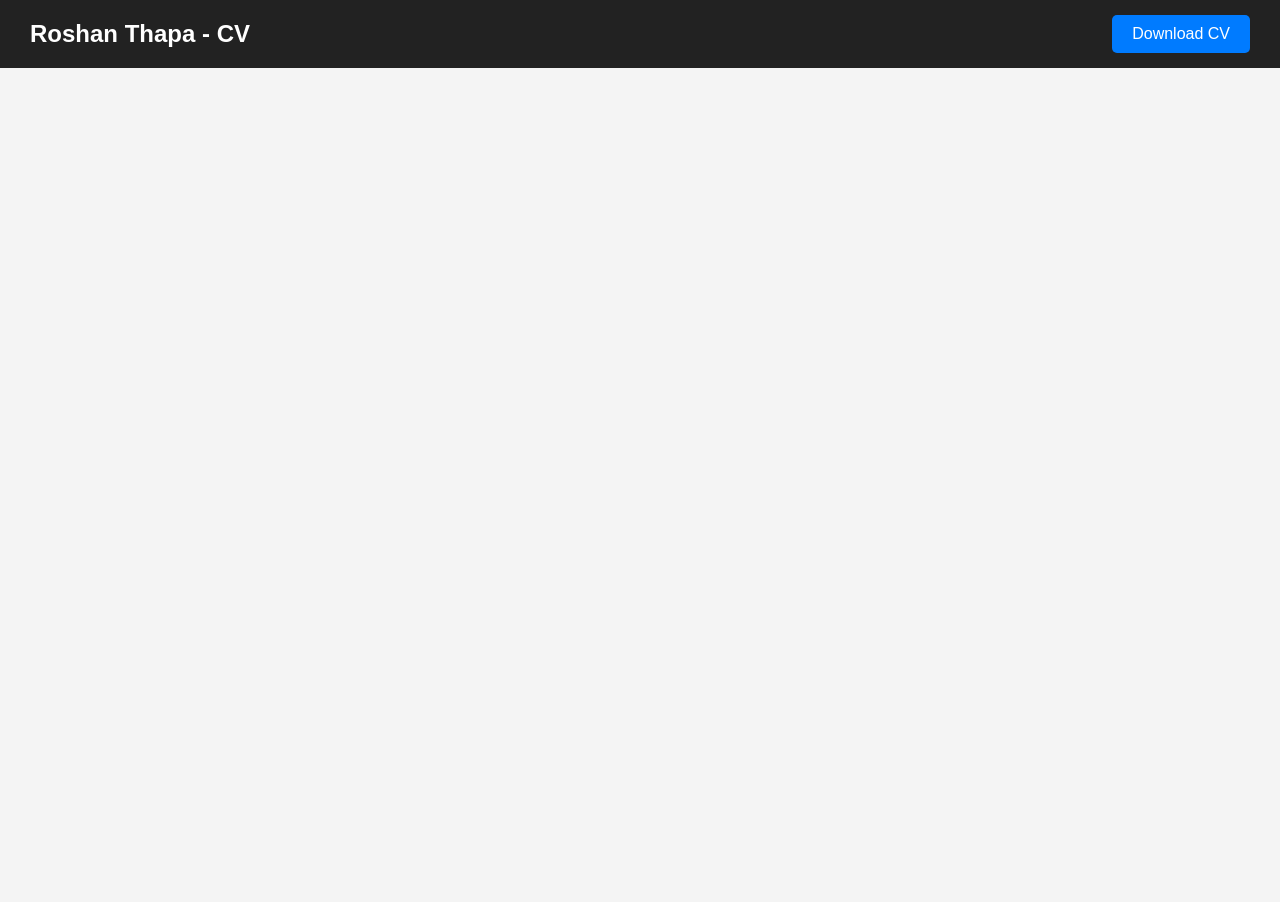
<file: cv.html>
<!DOCTYPE html>
<html lang="en">
<head>
    <meta charset="UTF-8">
    <meta name="viewport" content="width=device-width, initial-scale=1.0">
    <title>My CV</title>

    <style>
        *{
            margin:0;
            padding:0;
            box-sizing:border-box;
        }

        body{
            font-family: Arial, sans-serif;
            background:#f4f4f4;
        }

        .header{
            display:flex;
            justify-content:space-between;
            align-items:center;
            padding:15px 30px;
            background:#222;
            color:white;
        }

        .btn{
            background:#007bff;
            color:white;
            text-decoration:none;
            padding:10px 20px;
            border-radius:5px;
        }

        .pdf-container{
            width:100%;
            height:calc(100vh - 70px);
        }

        iframe{
            width:100%;
            height:100%;
            border:none;
        }
    </style>
</head>
<body>

    <div class="header">
        <h2>Roshan Thapa - CV</h2>
        <a href="assets/CVRoshanthapa.pdf" download class="btn">
            Download CV
        </a>
    </div>

    <div class="pdf-container">
        <iframe src="assets/CVRoshanthapa.pdf"></iframe>
    </div>

</body>
</html>
</file>
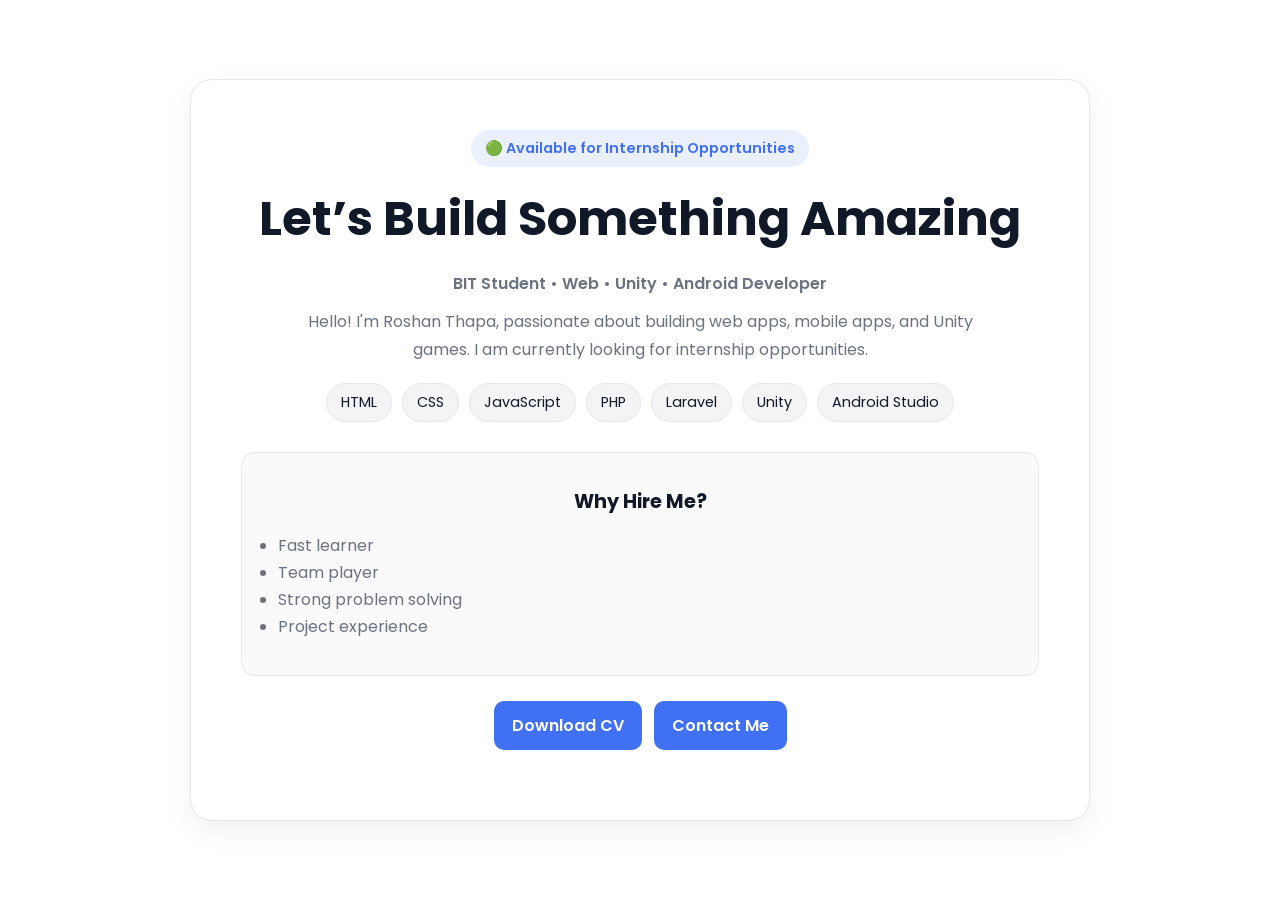
<file: hire.html>
<!DOCTYPE html>
<html lang="en">
<head>
<meta charset="UTF-8">
<meta name="viewport" content="width=device-width, initial-scale=1.0">
<title>Hire Me | Roshan Thapa</title>

<link rel="stylesheet" href="hire.css">
<link href="https://fonts.googleapis.com/css2?family=Poppins:wght@300;400;600;700&display=swap" rel="stylesheet">
</head>

<body>

<div class="hire-page">

  <div class="hire-card">

    <div class="hire-badge">
        🟢 Available for Internship Opportunities
    </div>

    <h1 class="hire-title">Let’s Build Something Amazing</h1>

    <p class="hire-subtitle">
        BIT Student • Web • Unity • Android Developer
    </p>

    <p class="hire-description">
        Hello! I'm Roshan Thapa, passionate about building web apps, mobile apps, and Unity games.
        I am currently looking for internship opportunities.
    </p>

    <div class="hire-skills">
        <span>HTML</span>
        <span>CSS</span>
        <span>JavaScript</span>
        <span>PHP</span>
        <span>Laravel</span>
        <span>Unity</span>
        <span>Android Studio</span>
    </div>

    <div class="hire-section">
        <h2>Why Hire Me?</h2>
        <ul>
            <li>Fast learner</li>
            <li>Team player</li>
            <li>Strong problem solving</li>
            <li>Project experience</li>
        </ul>
    </div>

    <div class="hire-buttons">
        <a href="cv.html" class="hire-btn">Download CV</a>
        <a href="index.html#contact" class="hire-btn">Contact Me</a>
    </div>
  </div>

</div>

</body>
</html>
</file>
<file: hire.css>
:root {
  --bg: #ffffff;
  --card: #ffffff;
  --text: #111827;
  --muted: #6b7280;
  --accent: #4070f4;
  --accent-2: #22d3ee;
  --border: #e5e7eb;
}

* {
  box-sizing: border-box;
}

body {
  margin: 0;
  min-height: 100vh;
  font-family: 'Poppins', sans-serif;
  color: var(--text);
  background: var(--bg);
}

/* PAGE */
.hire-page {
  min-height: 100vh;
  display: flex;
  justify-content: center;
  align-items: center;
  padding: 40px 20px;
  background: #ffffff;
}

/* CARD */
.hire-card {
  max-width: 900px;
  width: 100%;
  padding: 50px;
  border-radius: 22px;
  background: var(--card);
  border: 1px solid var(--border);
  box-shadow: 0 10px 30px rgba(0,0,0,0.06);
  text-align: center;
}

/* BADGE */
.hire-badge {
  display: inline-block;
  padding: 8px 14px;
  border-radius: 999px;
  background: rgba(64, 112, 244, 0.10);
  color: var(--accent);
  font-size: 0.9rem;
  margin-bottom: 16px;
  font-weight: 600;
}

/* TITLE */
.hire-title {
  font-size: clamp(2rem, 5vw, 3rem);
  margin: 0 0 10px;
  color: var(--text);
}

/* SUBTITLE */
.hire-subtitle {
  font-weight: 600;
  margin-bottom: 12px;
  color: var(--muted);
}

/* DESCRIPTION */
.hire-description {
  max-width: 700px;
  margin: 0 auto 20px;
  color: var(--muted);
  line-height: 1.7;
}

/* SKILLS */
.hire-skills {
  display: flex;
  flex-wrap: wrap;
  justify-content: center;
  gap: 10px;
  margin-bottom: 30px;
}

.hire-skills span {
  padding: 8px 14px;
  border-radius: 999px;
  background: #f3f4f6;
  border: 1px solid var(--border);
  color: var(--text);
  font-size: 0.9rem;
  transition: 0.2s;
}

.hire-skills span:hover {
  transform: translateY(-2px);
  border-color: var(--accent);
}

/* SECTION */
.hire-section {
  margin-bottom: 25px;
  text-align: left;
  background: #fafafa;
  padding: 18px;
  border-radius: 14px;
  border: 1px solid var(--border);
}

.hire-section h2 {
  font-size: 1.2rem;
  margin-bottom: 10px;
  text-align: center;
}

.hire-section ul {
  padding-left: 18px;
  color: var(--muted);
  line-height: 1.7;
}

/* BUTTONS */
.hire-buttons {
  display: flex;
  gap: 12px;
  flex-wrap: wrap;
  justify-content: center;
  margin-bottom: 20px;
}

.hire-btn {
  text-decoration: none;
  color: #fff;
  background: var(--accent);
  padding: 12px 18px;
  border-radius: 10px;
  font-weight: 600;
  transition: 0.2s;
}

.hire-btn:hover {
  background: #2f5fd6;
  transform: translateY(-2px);
}

/* CONTACT */
.hire-contact {
  border-top: 1px solid var(--border);
  padding-top: 15px;
  color: var(--muted);
}

/* RESPONSIVE */
@media (max-width: 640px) {
  .hire-card {
    padding: 22px;
  }

  .hire-buttons {
    flex-direction: column;
  }

  .hire-btn {
    text-align: center;
  }
}
</file>
